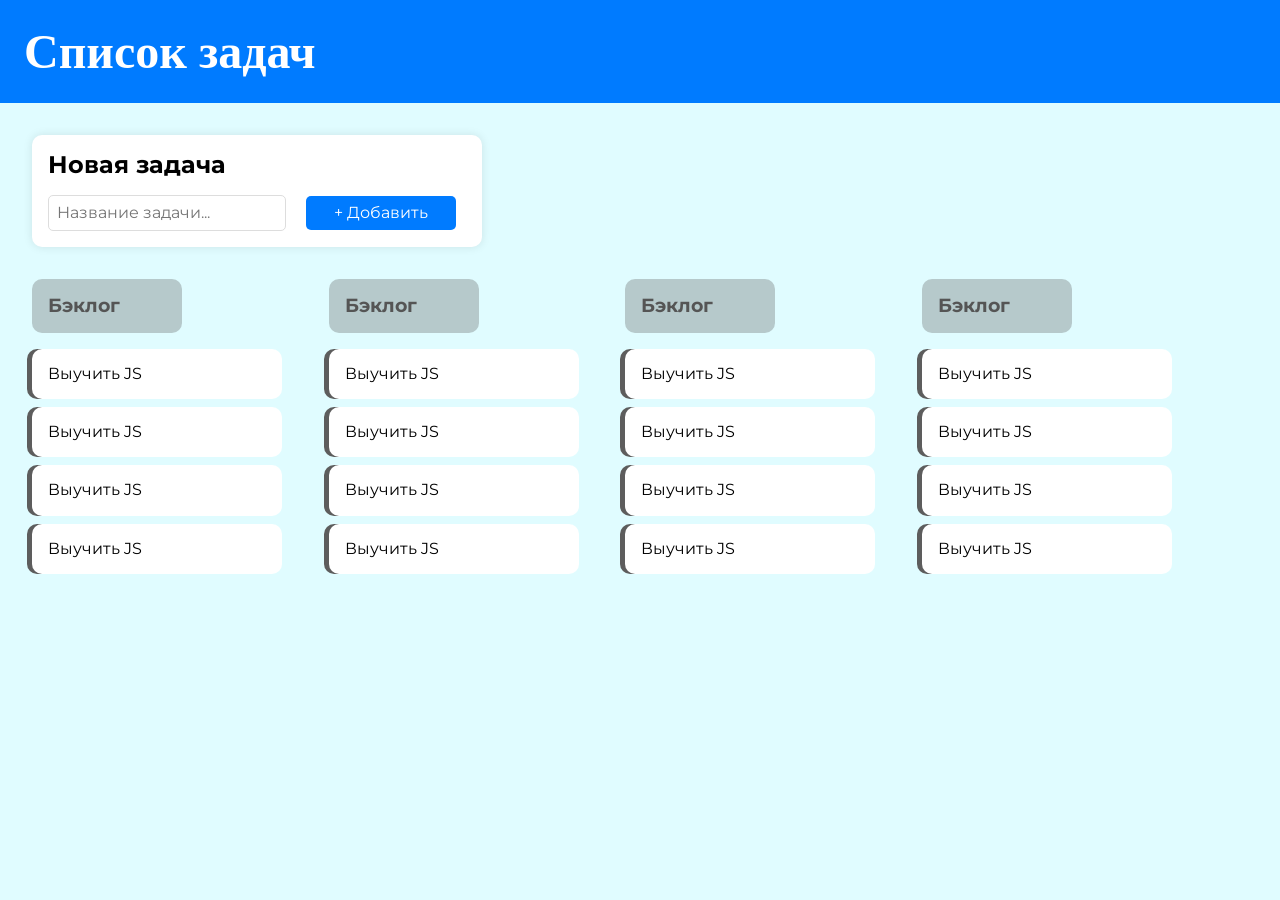
<file: LR2/index.html>
<!DOCTYPE html>
<html lang="ru">
  <head>
    <meta charset="UTF-8" />
    <meta name="viewport" content="width=device-width, initial-scale=1.0" />
    <title>Lab2</title>
    <link rel="stylesheet" href="css/normalize.css" />
    <link rel="stylesheet" href="css/style.css" />

    <script src="src/main.js" type="module" defer></script>
  </head>
  <body class="body-app">
    <main class="main">
      <div class="container">
        <div class="new-task">
        </div>
        <div class="tasks-area">
        </div>
      </div>
    </main>

  </body>
</html>
</file>
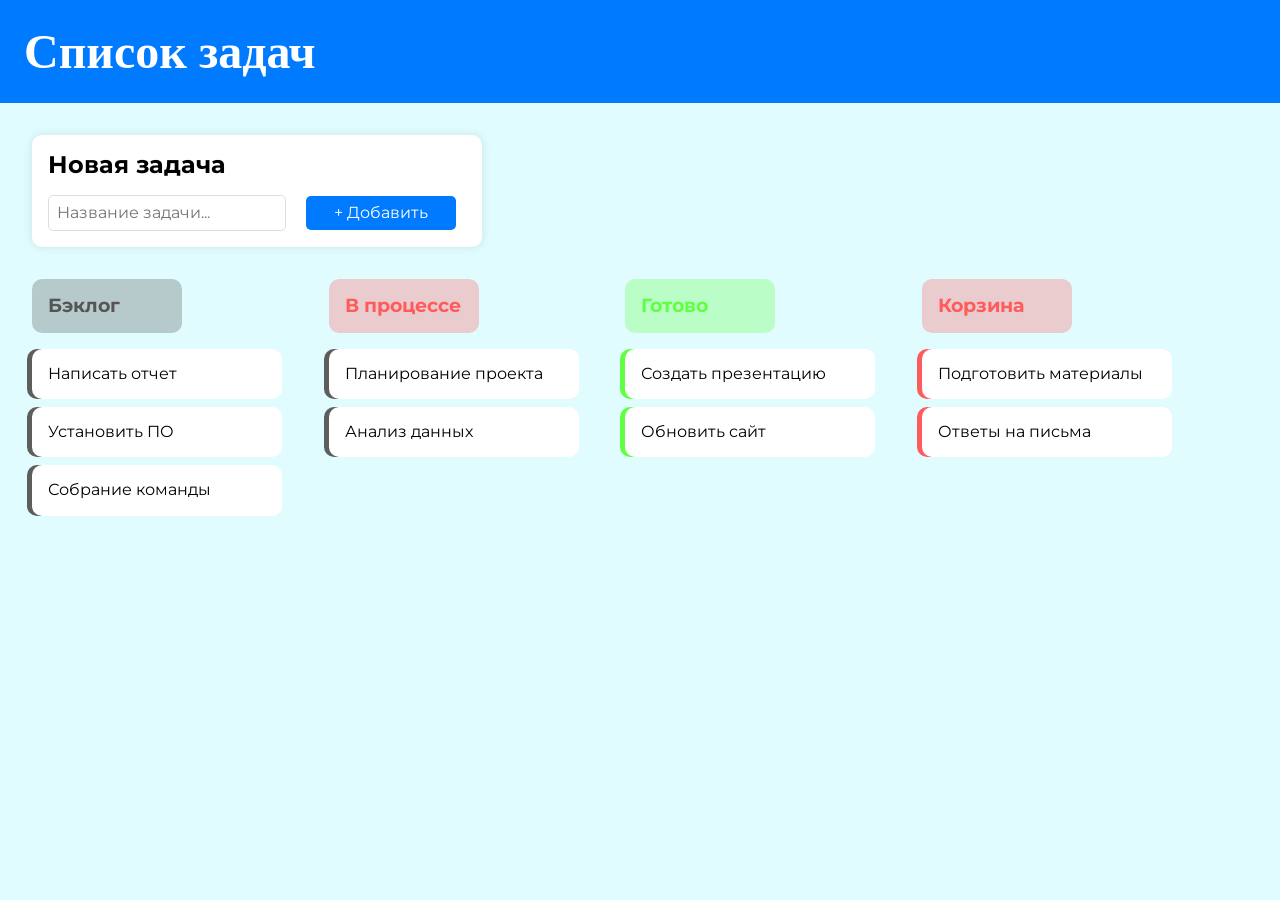
<file: LR3/index.html>
<!DOCTYPE html>
<html lang="ru">
  <head>
    <meta charset="UTF-8" />
    <meta name="viewport" content="width=device-width, initial-scale=1.0" />
    <title>Lab3</title>
    <link rel="stylesheet" href="css/normalize.css" />
    <link rel="stylesheet" href="css/style.css" />
  </head>
  <body class="body-app">
    <main class="main">
      <div class="container">
        <div class="new-task">
        </div>
        <div class="tasks-area">
        </div>
      </div>
    </main>
    <script src="src/main.js" type="module"></script>
  </body>
</html>
</file>
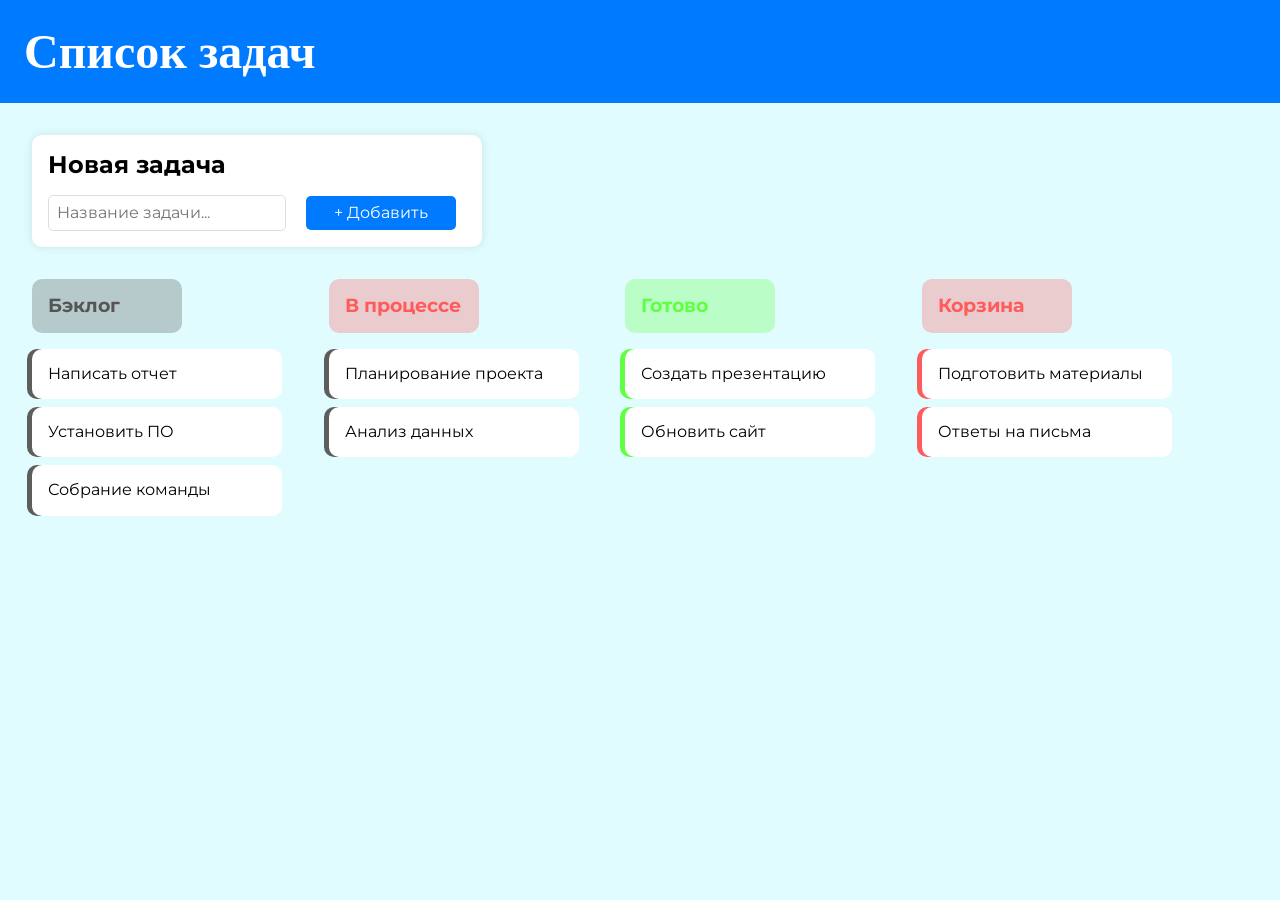
<file: LR4/index.html>
<!DOCTYPE html>
<html lang="ru">
  <head>
    <meta charset="UTF-8" />
    <meta name="viewport" content="width=device-width, initial-scale=1.0" />
    <title>Lab4</title>
    <link rel="stylesheet" href="css/normalize.css" />
    <link rel="stylesheet" href="css/style.css" />
  </head>
  <body class="body-app">
    <main class="main">
      <div class="container">
        <div class="new-task">
        </div>
        <div class="tasks-area">
        </div>
      </div>
    </main>
    <script src="src/main.js" type="module"></script>
  </body>
</html>
</file>
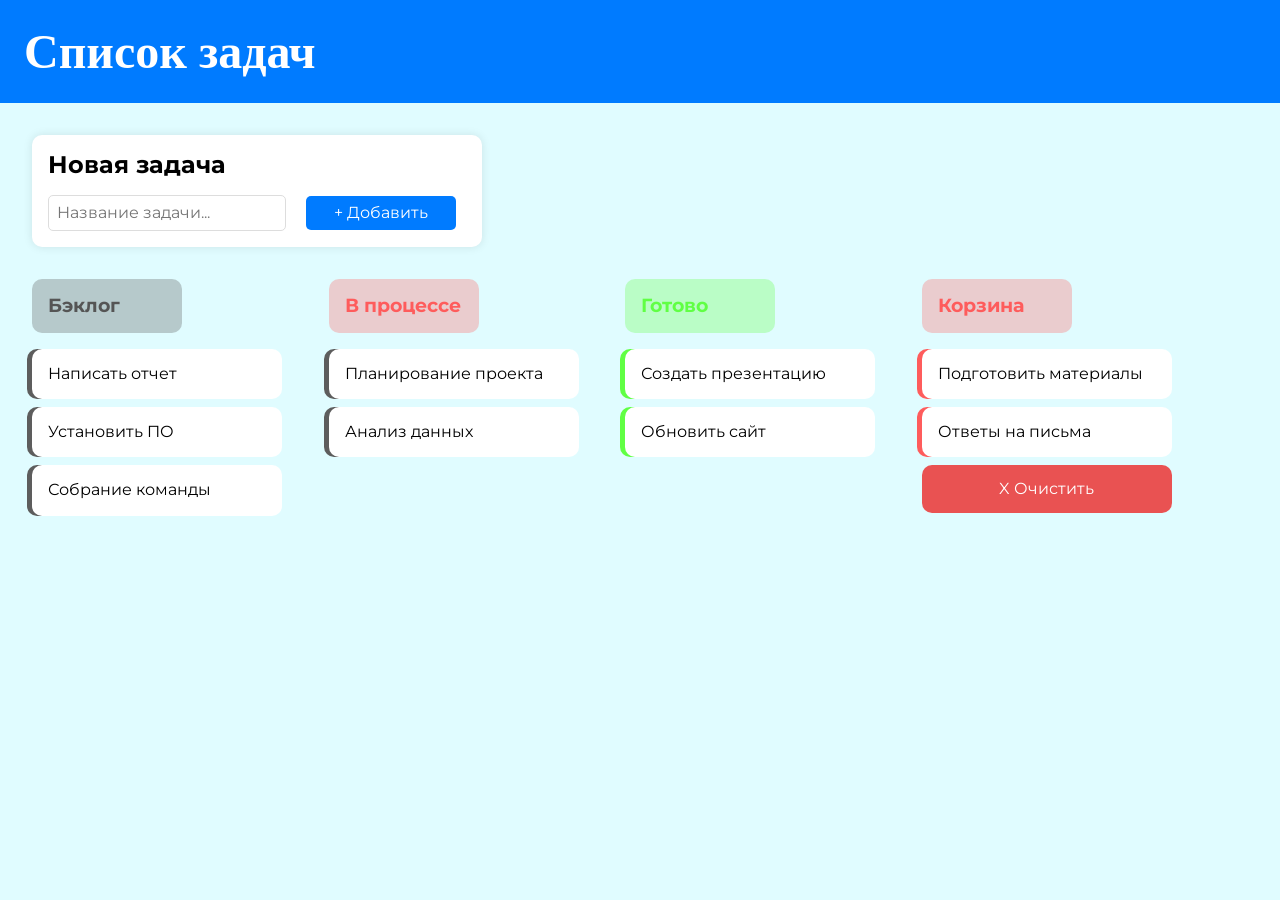
<file: LR5/index.html>
<!DOCTYPE html>
<html lang="ru">
  <head>
    <meta charset="UTF-8" />
    <meta name="viewport" content="width=device-width, initial-scale=1.0" />
    <title>Lab5</title>
    <link rel="stylesheet" href="css/normalize.css" />
    <link rel="stylesheet" href="css/style.css" />
  </head>
  <body class="body-app">
    <main class="main">
      <div class="container">
        <div class="new-task">
        </div>
        <div class="tasks-area">
        </div>
      </div>
    </main>
    <script src="src/main.js" type="module"></script>
  </body>
</html>
</file>
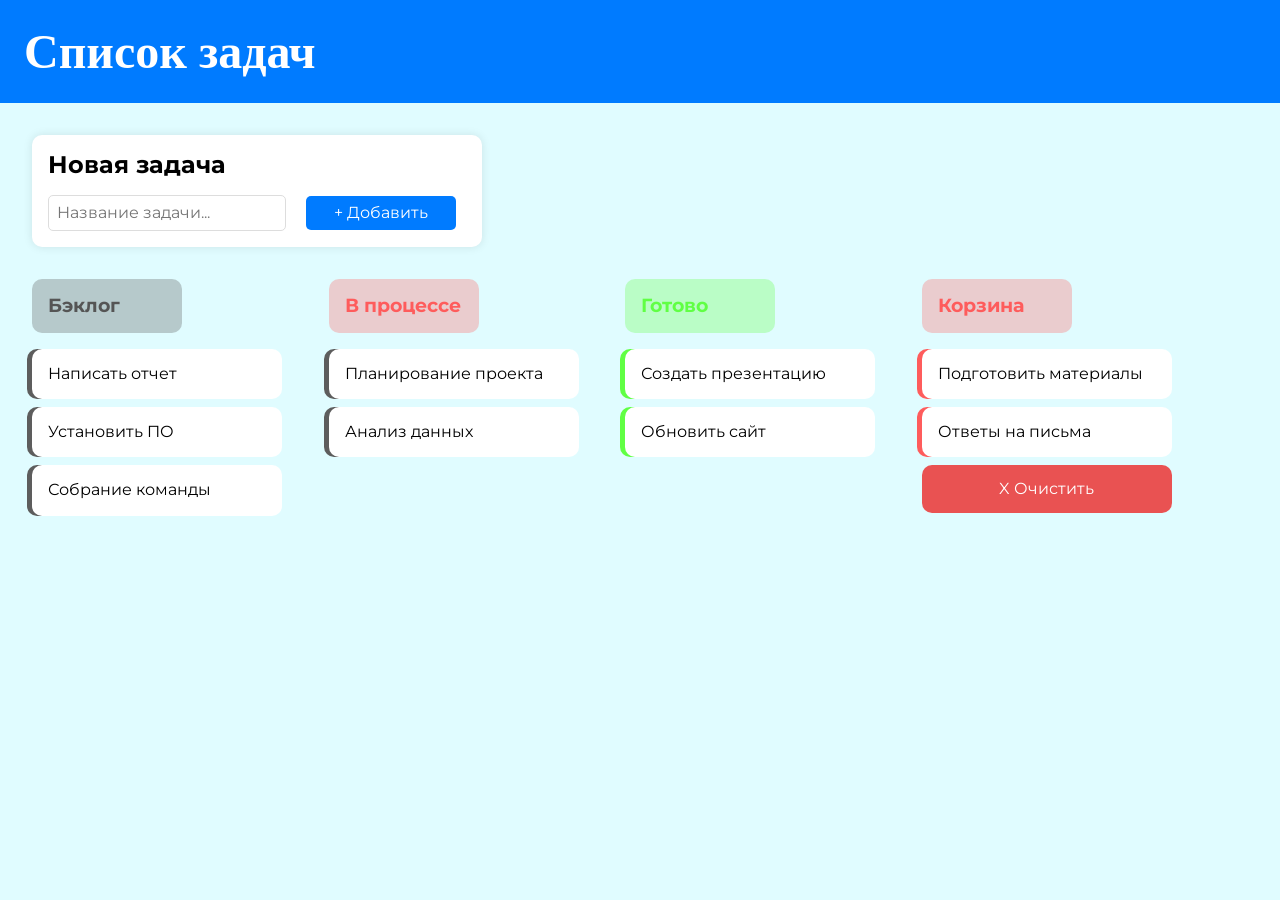
<file: LR6/index.html>
<!DOCTYPE html>
<html lang="ru">
  <head>
    <meta charset="UTF-8" />
    <meta name="viewport" content="width=device-width, initial-scale=1.0" />
    <title>Lab6</title>
    <link rel="stylesheet" href="css/normalize.css" />
    <link rel="stylesheet" href="css/style.css" />
  </head>
  <body class="body-app">
    <main class="main">
      <div class="container">
        <div class="new-task">
        </div>
        <div class="tasks-area">
        </div>
      </div>
    </main>
    <script src="src/main.js" type="module"></script>
  </body>
</html>
</file>
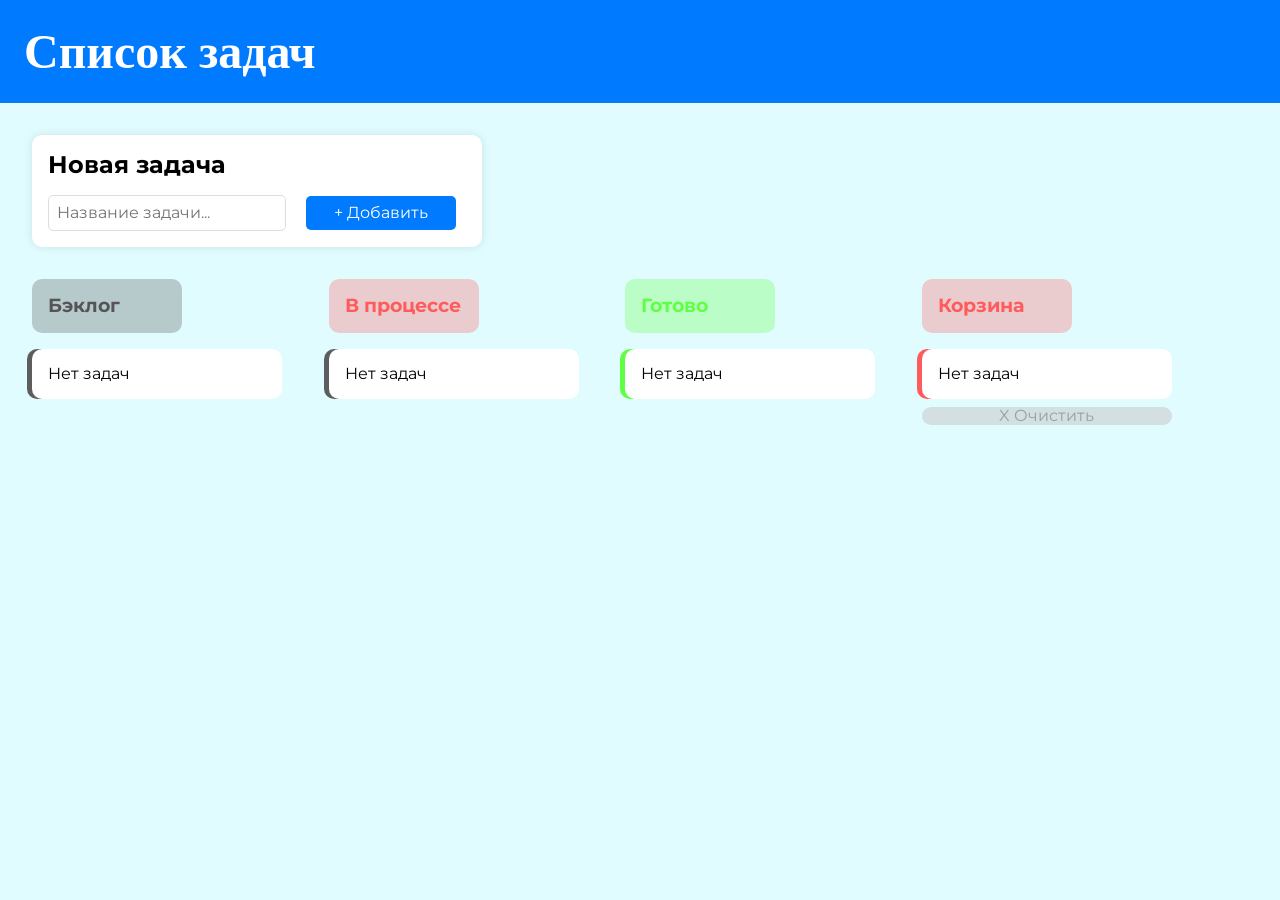
<file: LR7/index.html>
<!DOCTYPE html>
<html lang="ru">
  <head>
    <meta charset="UTF-8" />
    <meta name="viewport" content="width=device-width, initial-scale=1.0" />
    <title>Lab7</title>
    <link rel="stylesheet" href="css/normalize.css" />
    <link rel="stylesheet" href="css/style.css" />
  </head>
  <body class="body-app">
    <main class="main">
      <div class="container">
        <div class="new-task">
        </div>
        <div class="tasks-area">
        </div>
      </div>
    </main>
    <script src="src/main.js" type="module"></script>
  </body>
</html>
</file>
<file: LR2/css/style.css>
@import url("https://fonts.googleapis.com/css2?family=Montserrat:ital,wght@0,100..900;1,100..900&display=swap");

@import url("global.css");

@import url("header.css");

@import url("newTask.css");

@import url("tasksArea.css");

@import url("resetBtn.css");

@import url("task.css");
</file>
<file: LR3/css/style.css>
@import url("https://fonts.googleapis.com/css2?family=Montserrat:ital,wght@0,100..900;1,100..900&display=swap");

@import url("global.css");

@import url("header.css");

@import url("newTask.css");

@import url("tasksArea.css");

@import url("resetBtn.css");

@import url("task.css");
</file>
<file: LR4/css/style.css>
@import url("https://fonts.googleapis.com/css2?family=Montserrat:ital,wght@0,100..900;1,100..900&display=swap");

@import url("global.css");

@import url("header.css");

@import url("newTask.css");

@import url("tasksArea.css");

@import url("resetBtn.css");

@import url("task.css");
</file>
<file: LR5/css/style.css>
@import url("https://fonts.googleapis.com/css2?family=Montserrat:ital,wght@0,100..900;1,100..900&display=swap");

@import url("global.css");

@import url("header.css");

@import url("newTask.css");

@import url("tasksArea.css");

@import url("resetBtn.css");

@import url("task.css");
</file>
<file: LR6/css/style.css>
@import url("https://fonts.googleapis.com/css2?family=Montserrat:ital,wght@0,100..900;1,100..900&display=swap");

@import url("global.css");

@import url("header.css");

@import url("newTask.css");

@import url("tasksArea.css");

@import url("resetBtn.css");

@import url("task.css");
</file>
<file: LR7/css/style.css>
@import url("https://fonts.googleapis.com/css2?family=Montserrat:ital,wght@0,100..900;1,100..900&display=swap");

@import url("global.css");

@import url("header.css");

@import url("newTask.css");

@import url("tasksArea.css");

@import url("resetBtn.css");

@import url("task.css");

@import url("loader.css");
</file>
